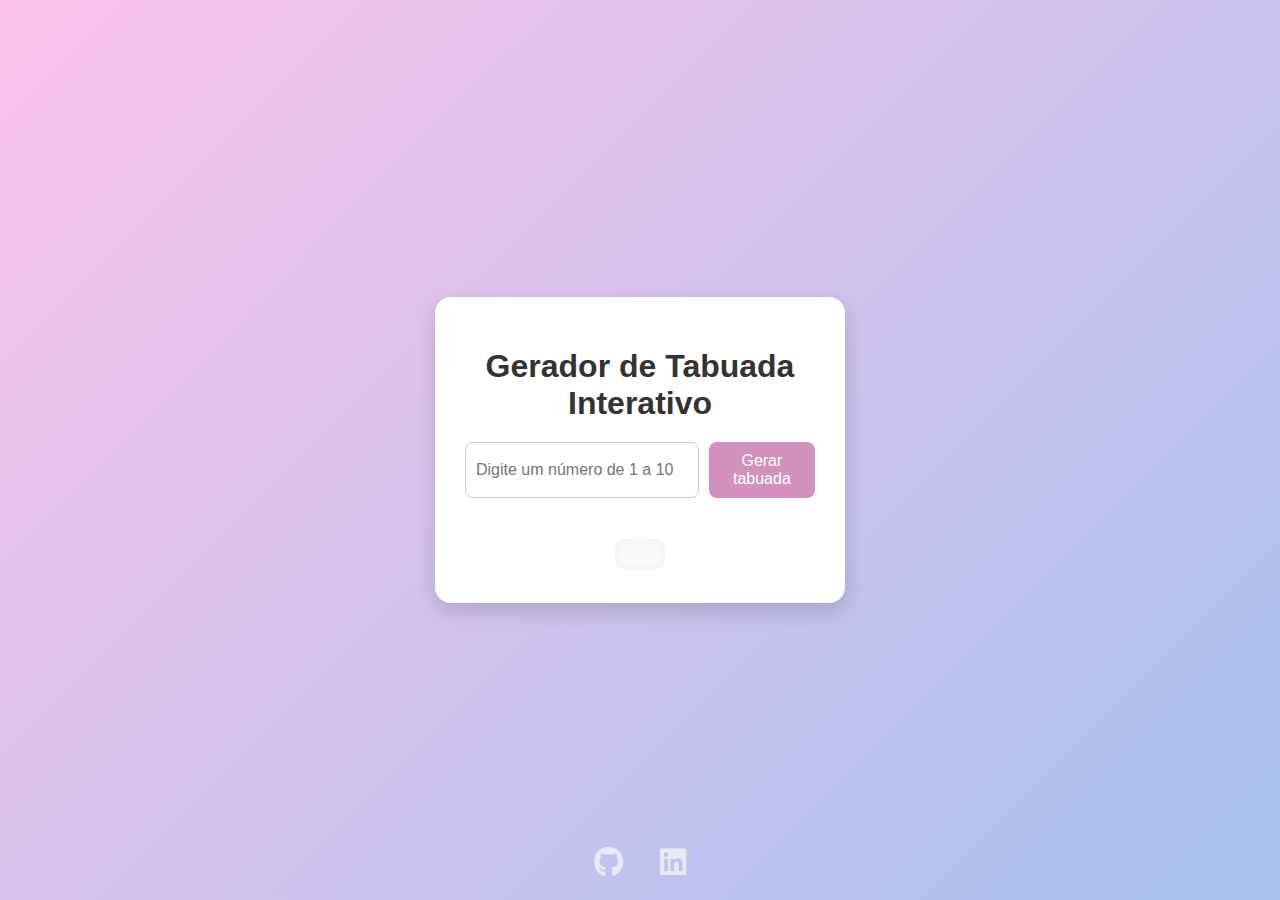
<file: index.html>
<!DOCTYPE html>
<html lang="pt-br">
<head>
    <meta charset="UTF-8">
    <meta name="viewport" content="width=device-width, initial-scale=1.0">

    <link rel="stylesheet" href="css/style.css">

    <link rel="stylesheet" href="https://cdnjs.cloudflare.com/ajax/libs/font-awesome/6.5.0/css/all.min.css">

    <title>Gerador de Tabuada Interativa</title>
</head>

<body>

    <div class="container">

        <h1>Gerador de Tabuada Interativo</h1>

        <div class="input-area">
            <input 
                type="number" 
                id="numero" 
                placeholder="Digite um número de 1 a 10" 
                min="1" 
                max="10"
            >
            <button id="gerar">Gerar tabuada</button>
        </div>

        <p id="mensagem" class="mensagem"></p>

          
        <div id="resultado"></div>

    </div>

    <footer class="rodape">
        <a href="https://github.com/amandansz" target="_blank" class="icon">
            <i class="fa-brands fa-github"></i>
        </a>

        <a href="https://www.linkedin.com/in/amandansz" target="_blank" class="icon">
            <i class="fa-brands fa-linkedin"></i>
        </a>
    </footer>

    <script src="js/script.js"></script>
</body>
</html>
</file>
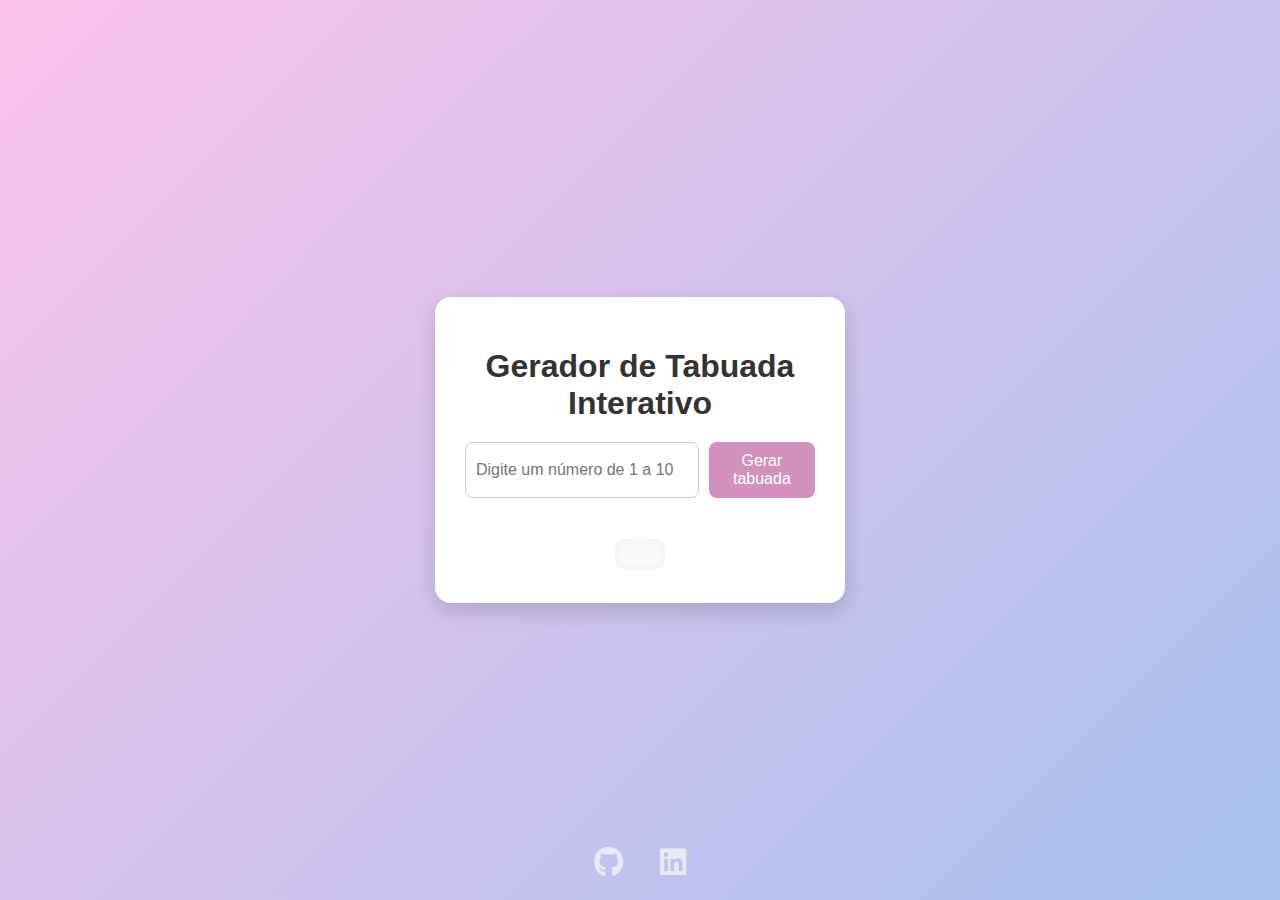
<file: assets/index.html>
<!DOCTYPE html>
<html lang="pt-br">
<head>
    <meta charset="UTF-8">
    <meta name="viewport" content="width=device-width, initial-scale=1.0">

    <link rel="stylesheet" href="style.css">

    <link rel="stylesheet" href="https://cdnjs.cloudflare.com/ajax/libs/font-awesome/6.5.0/css/all.min.css">

    <title>Gerador de Tabuada Interativa</title>
</head>

<body>

    <div class="container">

        <h1>Gerador de Tabuada Interativo</h1>

        <div class="input-area">
            <input 
                type="number" 
                id="numero" 
                placeholder="Digite um número de 1 a 10" 
                min="1" 
                max="10"
            >
            <button id="gerar">Gerar tabuada</button>
        </div>

        <p id="mensagem" class="mensagem"></p>

          
        <div id="resultado"></div>

    </div>

    <footer class="rodape">
        <a href="https://github.com/amandansz" target="_blank" class="icon">
            <i class="fa-brands fa-github"></i>
        </a>

        <a href="https://www.linkedin.com/in/amandansz" target="_blank" class="icon">
            <i class="fa-brands fa-linkedin"></i>
        </a>
    </footer>

    <script src="script.js"></script>
</body>
</html>
</file>
<file: css/style.css>
body {
    font-family: Arial, sans-serif;
    background: linear-gradient(135deg, #fbc2eb, #a6c1ee);
    display: flex;
    justify-content: center;
    align-items: center;
    height: 100vh;
    margin: 0;
}

.container {
    background-color: #fff;
    padding: 30px;
    border-radius: 16px;
    box-shadow: 0 8px 20px rgba(0,0,0,0.15);
    text-align: center;
    width: 350px;
    transition: transform 0.3s ease;
}

.container:hover {
    transform: scale(1.02);
}

h1 {
    color: #333;
    margin-bottom: 20px;
}

.input-area {
    display: flex;
    justify-content: center;
    gap: 10px;
}

input {
    padding: 10px;
    font-size: 16px;
    width: 330px;
    border-radius: 8px;
    border: 1px solid #ccc;
    outline: none;
    transition: border-color 0.3s ease;
}

input:focus {
    border-color: #a64ca6;
}

button {
    padding: 10px 20px;
    font-size: 16px;
    border: none;
    background-color: #d291bc;
    color: white;
    border-radius: 8px;
    cursor: pointer;
    transition: background 0.3s ease, transform 0.2s ease;
}

button:hover {
    background-color: #a64ca6;
    transform: scale(1.05);
}

#resultado {
    margin-top: 25px;
    font-size: 18px;
    line-height: 1.8;
    color: #333;
    text-align: left;
    display: inline-block;
    background: #f9f9f9;
    padding: 15px 25px;
    border-radius: 10px;
    box-shadow: inset 0 0 8px rgba(0,0,0,0.05);
}

.rodape {
    position: absolute;
    bottom: 20px;
    width: 100%;
    text-align: center;
}

.rodape .icon {
    margin: 0 14px;
    font-size: 30px;
    color: #ffffffaa;
    text-decoration: none;
}

.rodape .icon i {
    display: inline-block;
}
</file>
<file: assets/style.css>
body {
    font-family: Arial, sans-serif;
    background: linear-gradient(135deg, #fbc2eb, #a6c1ee);
    display: flex;
    justify-content: center;
    align-items: center;
    height: 100vh;
    margin: 0;
}

.container {
    background-color: #fff;
    padding: 30px;
    border-radius: 16px;
    box-shadow: 0 8px 20px rgba(0,0,0,0.15);
    text-align: center;
    width: 350px;
    transition: transform 0.3s ease;
}

.container:hover {
    transform: scale(1.02);
}

h1 {
    color: #333;
    margin-bottom: 20px;
}

.input-area {
    display: flex;
    justify-content: center;
    gap: 10px;
}

input {
    padding: 10px;
    font-size: 16px;
    width: 330px;
    border-radius: 8px;
    border: 1px solid #ccc;
    outline: none;
    transition: border-color 0.3s ease;
}

input:focus {
    border-color: #a64ca6;
}

button {
    padding: 10px 20px;
    font-size: 16px;
    border: none;
    background-color: #d291bc;
    color: white;
    border-radius: 8px;
    cursor: pointer;
    transition: background 0.3s ease, transform 0.2s ease;
}

button:hover {
    background-color: #a64ca6;
    transform: scale(1.05);
}

#resultado {
    margin-top: 25px;
    font-size: 18px;
    line-height: 1.8;
    color: #333;
    text-align: left;
    display: inline-block;
    background: #f9f9f9;
    padding: 15px 25px;
    border-radius: 10px;
    box-shadow: inset 0 0 8px rgba(0,0,0,0.05);
}

.rodape {
    position: absolute;
    bottom: 20px;
    width: 100%;
    text-align: center;
}

.rodape .icon {
    margin: 0 14px;
    font-size: 30px;
    color: #ffffffaa;
    text-decoration: none;
}

.rodape .icon i {
    display: inline-block;
}
</file>
